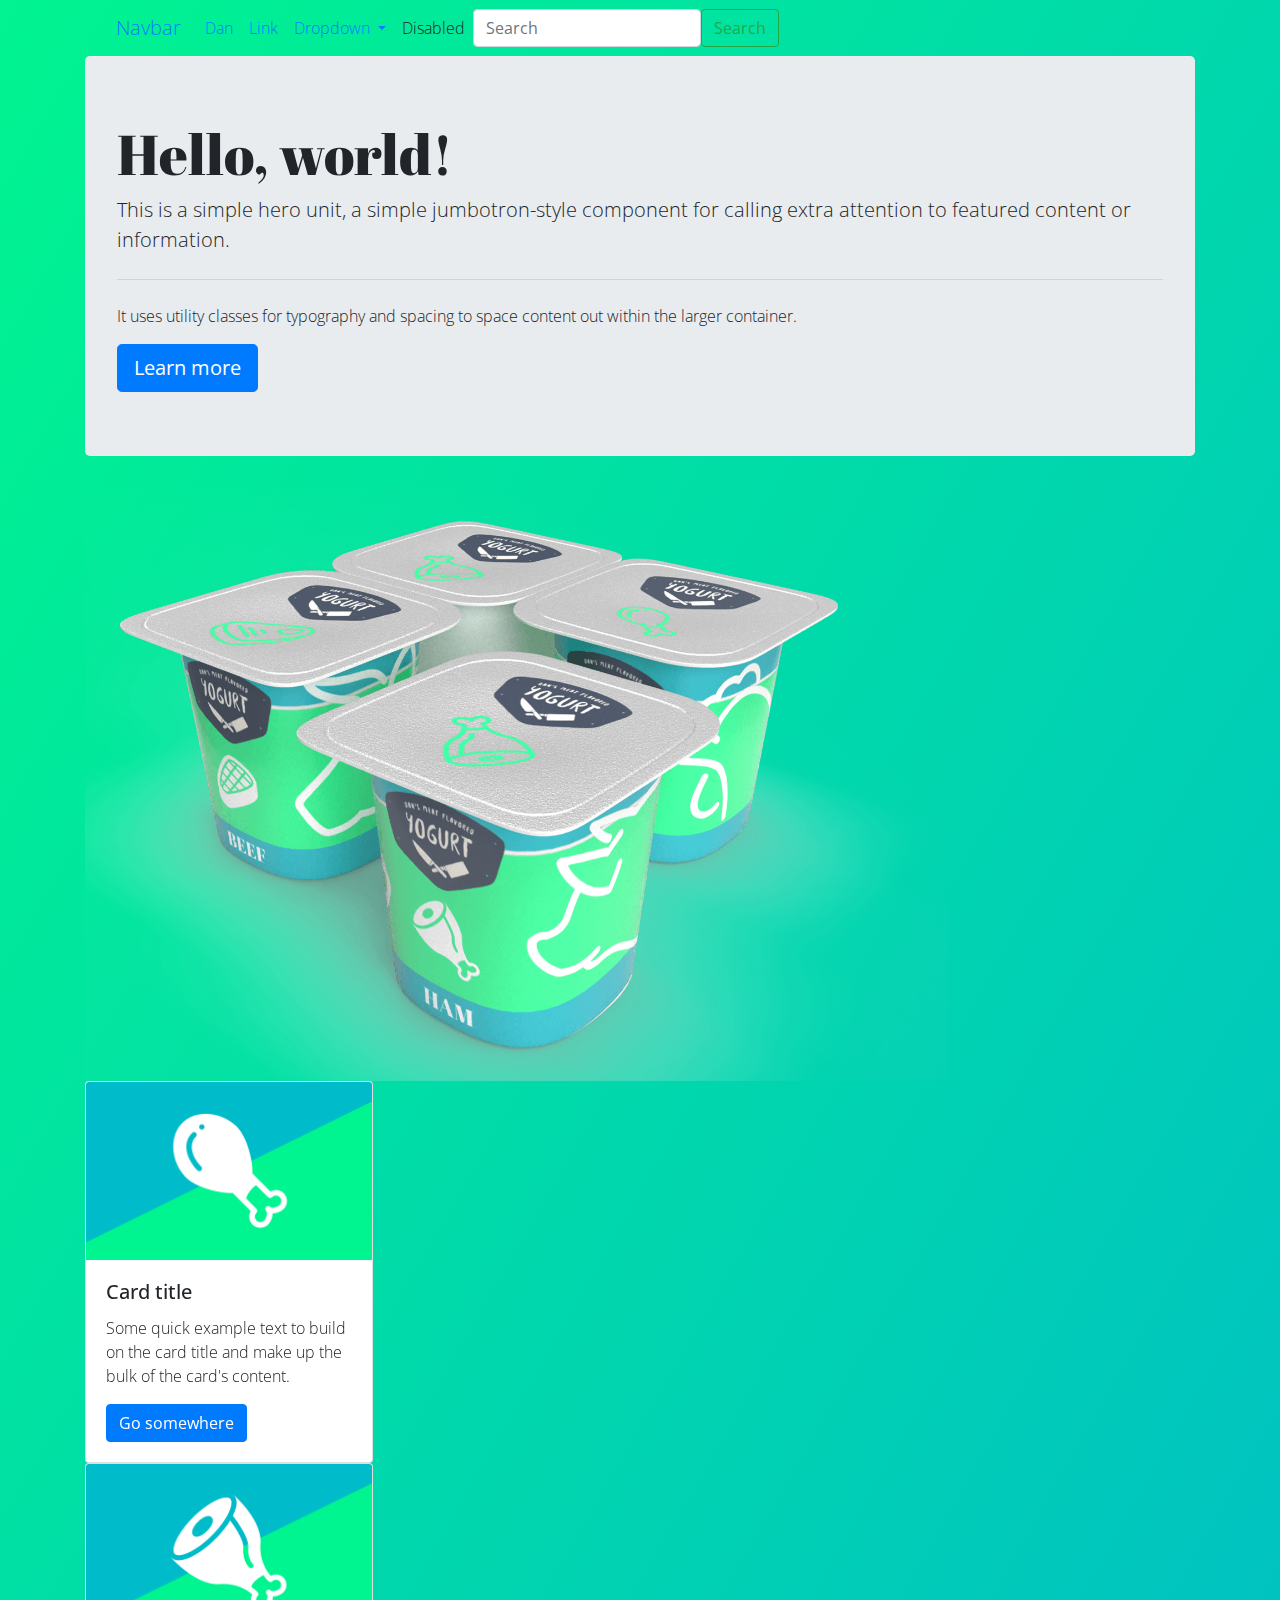
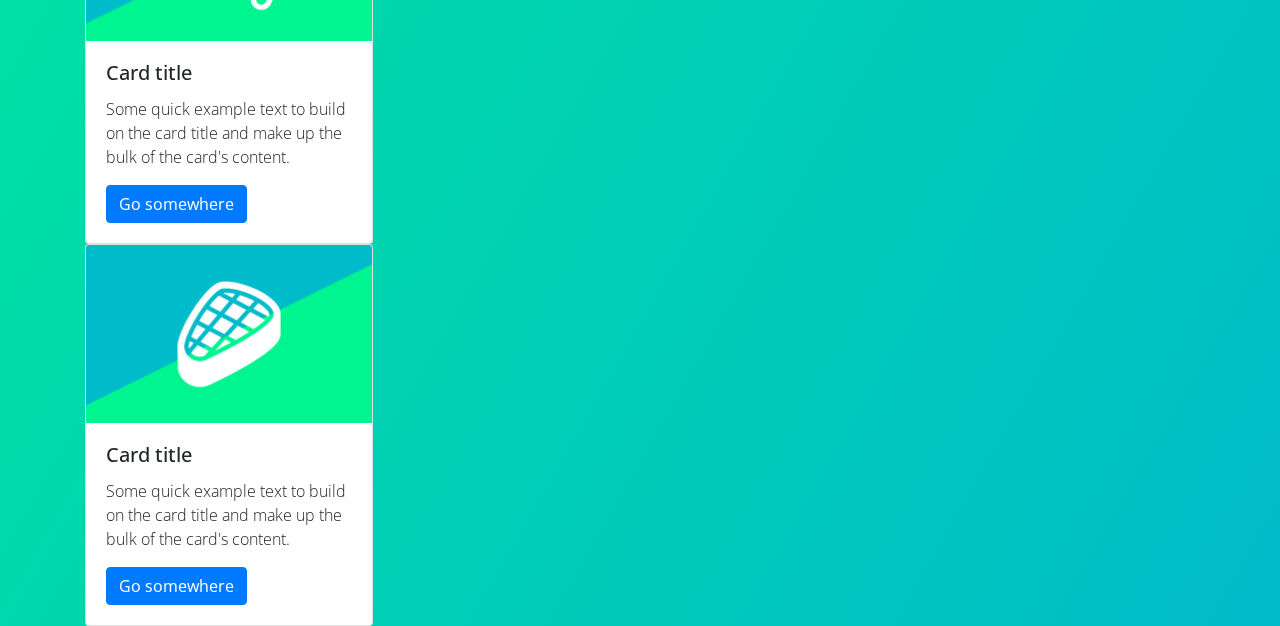
<file: index.html>
<!doctype html>
<html lang="en">
  <head>
    <meta charset="utf-8">
    <meta name="viewport" content="width=device-width, initial-scale=1">
    <title>Document</title>
  
    <link rel="preconnect" href="https://fonts.googleapis.com">
    <link rel="preconnect" href="https://fonts.gstatic.com" crossorigin>
    <link
      href="https://fonts.googleapis.com/css2?family=Abril+Fatface&family=Open+Sans:ital,wght@0,300..800;1,300..800&display=swap"
      rel="stylesheet">

  
    <link rel="stylesheet" href="https://cdn.jsdelivr.net/npm/bootstrap@4.3.1/dist/css/bootstrap.min.css"
      integrity="sha384-ggOyR0iXCbMQv3Xipma34MD+dH/1fQ784/j6cY/iJTQUOhcWr7x9JvoRxT2MZw1T" crossorigin="anonymous">
    <link rel="stylesheet" href="style.css">
  </head>


<body>

    <div class="container">

      <!-- This is the navigation -->

      <nav class="navbar navbar-expand-lg bg-body-tertiary">
        <div class="container-fluid">
          <a class="navbar-brand" href="#">Navbar</a>
          <button class="navbar-toggler" type="button" data-bs-toggle="collapse" data-bs-target="#navbarSupportedContent" aria-controls="navbarSupportedContent" aria-expanded="false" aria-label="Toggle navigation">
            <span class="navbar-toggler-icon"></span>
          </button>
          <div class="collapse navbar-collapse" id="navbarSupportedContent">
            <ul class="navbar-nav me-auto mb-2 mb-lg-0">
              <li class="nav-item">
                <a class="nav-link active" aria-current="page" href="#">Dan</a>
              </li>
              <li class="nav-item">
                <a class="nav-link" href="#">Link</a>
              </li>
              <li class="nav-item dropdown">
                <a class="nav-link dropdown-toggle" href="#" role="button" data-bs-toggle="dropdown" aria-expanded="false">
                  Dropdown
                </a>
                <ul class="dropdown-menu">
                  <li><a class="dropdown-item" href="#">Action</a></li>
                  <li><a class="dropdown-item" href="#">Another action</a></li>
                  <li><hr class="dropdown-divider"></li>
                  <li><a class="dropdown-item" href="#">Something else here</a></li>
                </ul>
              </li>
              <li class="nav-item">
                <a class="nav-link disabled" aria-disabled="true">Disabled</a>
              </li>
            </ul>
            <form class="d-flex" role="search">
              <input class="form-control me-2" type="search" placeholder="Search" aria-label="Search">
              <button class="btn btn-outline-success" type="submit">Search</button>
            </form>
          </div>
        </div>
      </nav>


      <!-- Jumbotron -->


      <div class="jumbotron">
        <h1 class="display-4">Hello, world!</h1>
        <p class="lead">This is a simple hero unit, a simple jumbotron-style component for calling extra attention to featured content or information.</p>
        <hr class="my-4">
        <p>It uses utility classes for typography and spacing to space content out within the larger container.</p>
        <a class="btn btn-primary btn-lg" href="#" role="button">Learn more</a>
      </div>



      <!-- Carousel -->


      <div id="carouselExampleSlidesOnly" class="carousel slide" data-ride="carousel">
        <div class="carousel-inner">
          <div class="carousel-item active">
              <img src="images/yogurt-1.png" class="d-block w-100" alt="...">
          </div>
          <div class="carousel-item">
            <img src="images/yogurt-2.png" class="d-block w-100" alt="...">
          </div>
          <div class="carousel-item">
            <img src="images/yogurt-3.png" class="d-block w-100" alt="...">
          </div>
        </div>
      </div>

      <!-- Cards -->

      <div class="card" style="width: 18rem;">
        <img src="images/product1.png" class="card-img-top" alt="...">
        <div class="card-body">
          <h5 class="card-title">Card title</h5>
          <p class="card-text">Some quick example text to build on the card title and make up the bulk of the card's content.</p>
          <a href="#" class="btn btn-primary">Go somewhere</a>
        </div>
      </div>
      
      <div class="card" style="width: 18rem;">
        <img src="images/product2.png" class="card-img-top" alt="...">
        <div class="card-body">
          <h5 class="card-title">Card title</h5>
          <p class="card-text">Some quick example text to build on the card title and make up the bulk of the card's content.</p>
          <a href="#" class="btn btn-primary">Go somewhere</a>
        </div>
      </div>
      
      <div class="card" style="width: 18rem;">
        <img src="images/product3.png" class="card-img-top" alt="...">
        <div class="card-body">
          <h5 class="card-title">Card title</h5>
          <p class="card-text">Some quick example text to build on the card title and make up the bulk of the card's content.</p>
          <a href="#" class="btn btn-primary">Go somewhere</a>
        </div>
      </div>


    </div>











    <!-- This is the bootstrap JS -->
    <script src="https://code.jquery.com/jquery-3.3.1.slim.min.js" integrity="sha384-q8i/X+965DzO0rT7abK41JStQIAqVgRVzpbzo5smXKp4YfRvH+8abtTE1Pi6jizo" crossorigin="anonymous"></script>
<script src="https://cdn.jsdelivr.net/npm/popper.js@1.14.7/dist/umd/popper.min.js" integrity="sha384-UO2eT0CpHqdSJQ6hJty5KVphtPhzWj9WO1clHTMGa3JDZwrnQq4sF86dIHNDz0W1" crossorigin="anonymous"></script>
<script src="https://cdn.jsdelivr.net/npm/bootstrap@4.3.1/dist/js/bootstrap.min.js" integrity="sha384-JjSmVgyd0p3pXB1rRibZUAYoIIy6OrQ6VrjIEaFf/nJGzIxFDsf4x0xIM+B07jRM" crossorigin="anonymous"></script>
  </body>


</html>
</file>
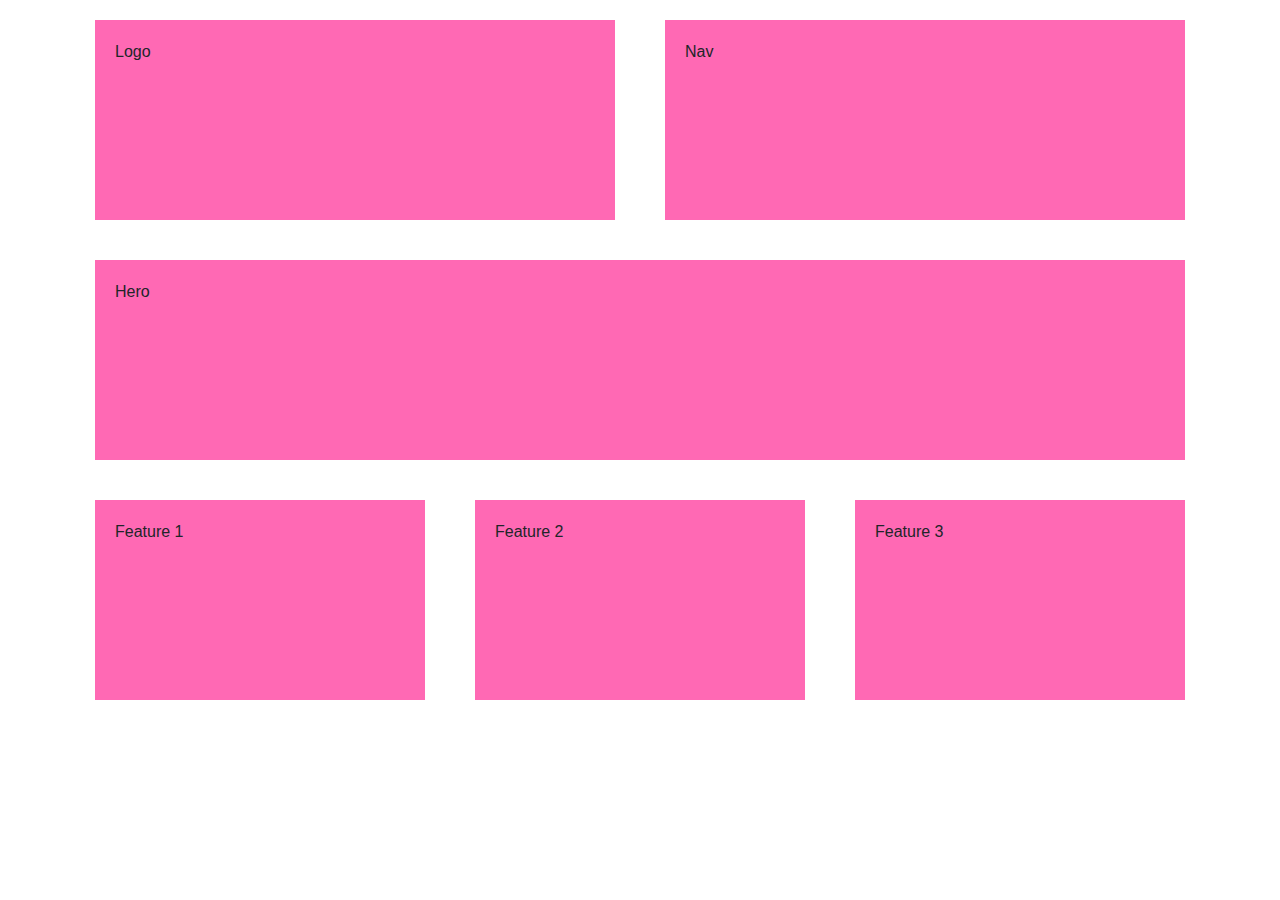
<file: layout-a.html>
<!DOCTYPE html>
<html lang="en">
<head>
    <meta charset="UTF-8">
    <meta name="viewport" content="width=device-width, initial-scale=1, shrink-to-fit=no">
    <title>Document</title>
    <link rel="stylesheet" href="https://cdn.jsdelivr.net/npm/bootstrap@4.3.1/dist/css/bootstrap.min.css"
      integrity="sha384-ggOyR0iXCbMQv3Xipma34MD+dH/1fQ784/j6cY/iJTQUOhcWr7x9JvoRxT2MZw1T" crossorigin="anonymous">


      <style>
        .mybox {
            background-color: hotpink;
            min-height: 200px;
            margin: 20px 10px;
            padding: 20px;
        }
      </style>


</head>
<body>
    <div class="container">
        <div class="row">
            <div class="col">
                <div class="mybox">Logo</div>
            </div>
            <div class="col">
                <div class="mybox">Nav</div>
            </div>
        </div>

        <div class="row">
            <div class="col">
                <div class="mybox">Hero</div>
            </div>
        </div>

        <div class="row">
            <div class="col">
                <div class="mybox">Feature 1</div>
            </div>
            <div class="col">
                <div class="mybox">Feature 2</div>
            </div>
            <div class="col">
                <div class="mybox">Feature 3</div>
            </div>
        </div>






    </div>
    
</body>
</html>
</file>
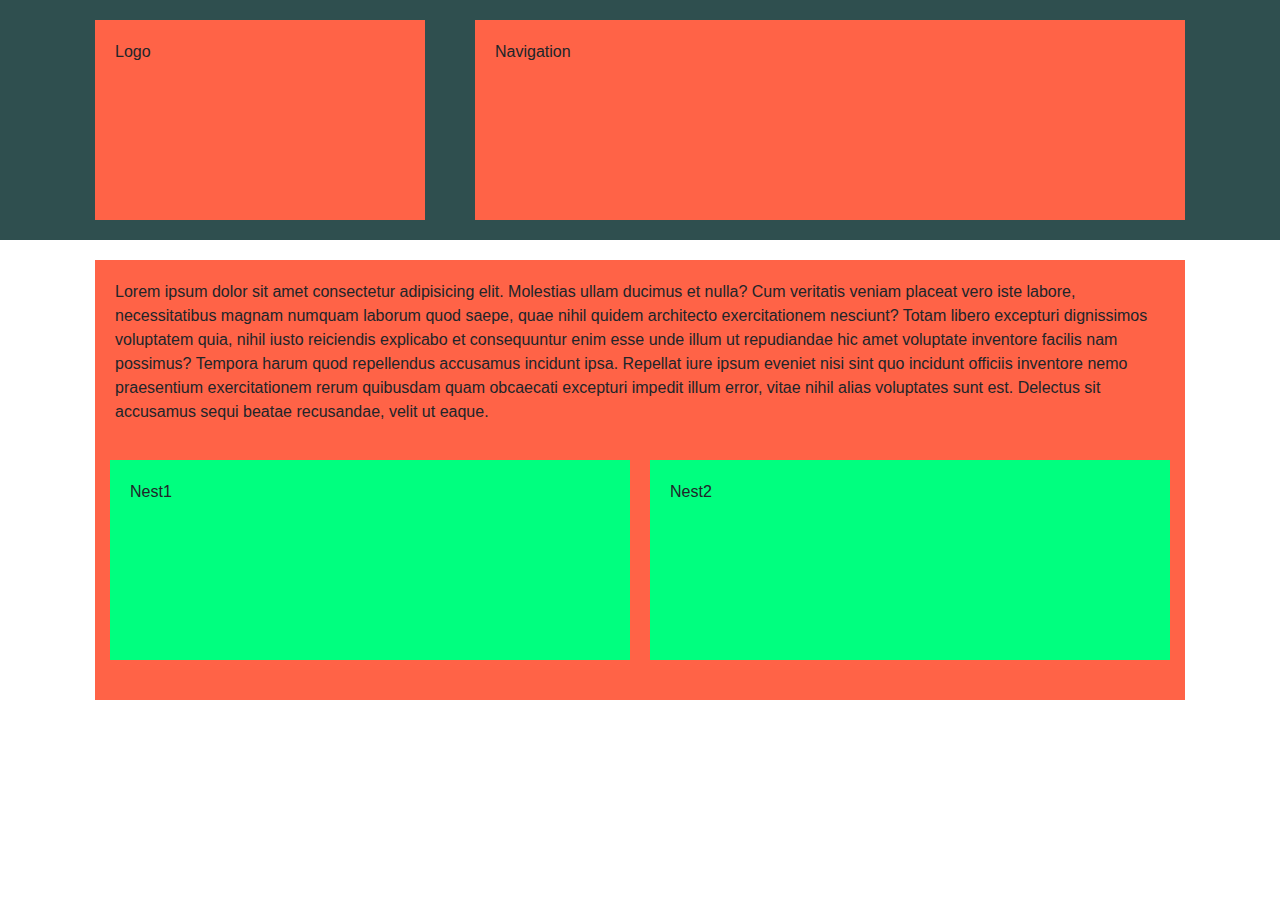
<file: layout-b.html>
<!DOCTYPE html>
<html lang="en">
<head>
    <meta charset="UTF-8">
    <meta name="viewport" content="width=device-width, initial-scale=1, shrink-to-fit=no">
    <title>Document</title>
    <link rel="stylesheet" href="https://cdn.jsdelivr.net/npm/bootstrap@4.3.1/dist/css/bootstrap.min.css"
      integrity="sha384-ggOyR0iXCbMQv3Xipma34MD+dH/1fQ784/j6cY/iJTQUOhcWr7x9JvoRxT2MZw1T" crossorigin="anonymous">


      <style>
        .mybox1 {
            background-color: tomato;
            min-height: 200px;
            margin: 20px 10px;
            padding: 20px;
        }

        .mybox2 {
            background-color: springgreen;
            min-height: 200px;
            margin: 20px 10px;
            padding: 20px;
        }

        .mybg1 {
            background-color: darkslategray;
        }


      </style>


</head>
<body>
    <div class="container-fluid mybg1">
        <div class="container">
            <div class="row">
                <div class="col-4">
                    <div class="mybox1">
                        Logo
                    </div>
                </div>
                <div class="col">
                    <div class="mybox1">
                        Navigation
                    </div>
                </div>
            </div>
        </div>
    </div>

    <div class="container">
        <div class="row">
            <div class="col">
                <div class="mybox1">
                    <p>Lorem ipsum dolor sit amet consectetur adipisicing elit. Molestias ullam ducimus et nulla? Cum veritatis veniam placeat vero iste labore, necessitatibus magnam numquam laborum quod saepe, quae nihil quidem architecto exercitationem nesciunt? Totam libero excepturi dignissimos voluptatem quia, nihil iusto reiciendis explicabo et consequuntur enim esse unde illum ut repudiandae hic amet voluptate inventore facilis nam possimus? Tempora harum quod repellendus accusamus incidunt ipsa. Repellat iure ipsum eveniet nisi sint quo incidunt officiis inventore nemo praesentium exercitationem rerum quibusdam quam obcaecati excepturi impedit illum error, vitae nihil alias voluptates sunt est. Delectus sit accusamus sequi beatae recusandae, velit ut eaque.</p>
                
                <div class="row">
                    <div class="col mybox2">Nest1</div>
                    <div class="col mybox2">Nest2</div>
                </div>
                </div>
            </div>
        </div>
    </div>
    
    
</body>
</html>
</file>
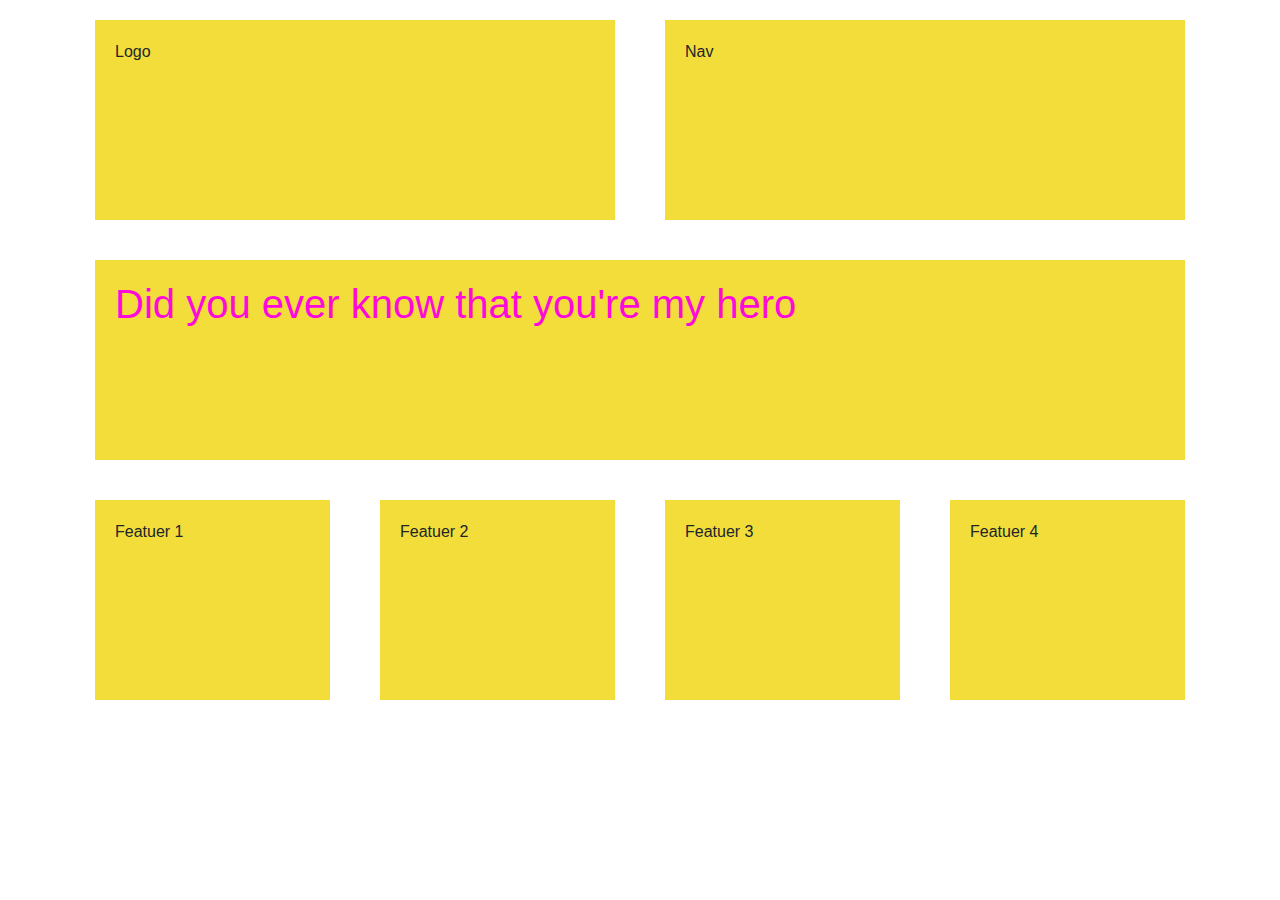
<file: layout-c.html>
<!DOCTYPE html>
<html lang="en">
<head>
    <meta charset="UTF-8">
    <meta name="viewport" content="width=device-width, initial-scale=1, shrink-to-fit=no">
    <meta http-equiv="X-UA-Compatible" content="ie=edge">
    <title>Document</title>
    <link rel="stylesheet" href="https://stackpath.bootstrapcdn.com/bootstrap/4.3.1/css/bootstrap.min.css" integrity="sha384-ggOyR0iXCbMQv3Xipma34MD+dH/1fQ784/j6cY/iJTQUOhcWr7x9JvoRxT2MZw1T" crossorigin="anonymous">
    <link rel="stylesheet" href="layout-c.css">

</head>
<body>

    <div class="container">


        <header class="row">
            <div class="col-12 col-md-6">
                <div class="mybox1">Logo</div>
            </div>
            <nav class="col">
                <div class="mybox1">Nav</div>
            </nav>
        </header>

        <main class="row">
            <div class="col">
                <div class="mybox1"><h1>Did you ever know that you're my hero</h1></div>
            </div>
        </main>



        <div class="row">
            <div class="col-12 col-md-4 col-lg-3">
                <div class="mybox1">Featuer 1</div>
            </div>
            <div class="col-12 col-md-4 col-lg-3">
                <div class="mybox1">Featuer 2</div>
            </div>
            <div class="col-12 col-md-4 col-lg-3">
                <div class="mybox1">Featuer 3</div>
            </div>
            <div class="col-12 col-md-4 col-lg-3 d-md-none d-lg-block">
                <div class="mybox1">Featuer 4</div>
            </div>
        </div>


    </div>





    
</body>
</html>
</file>
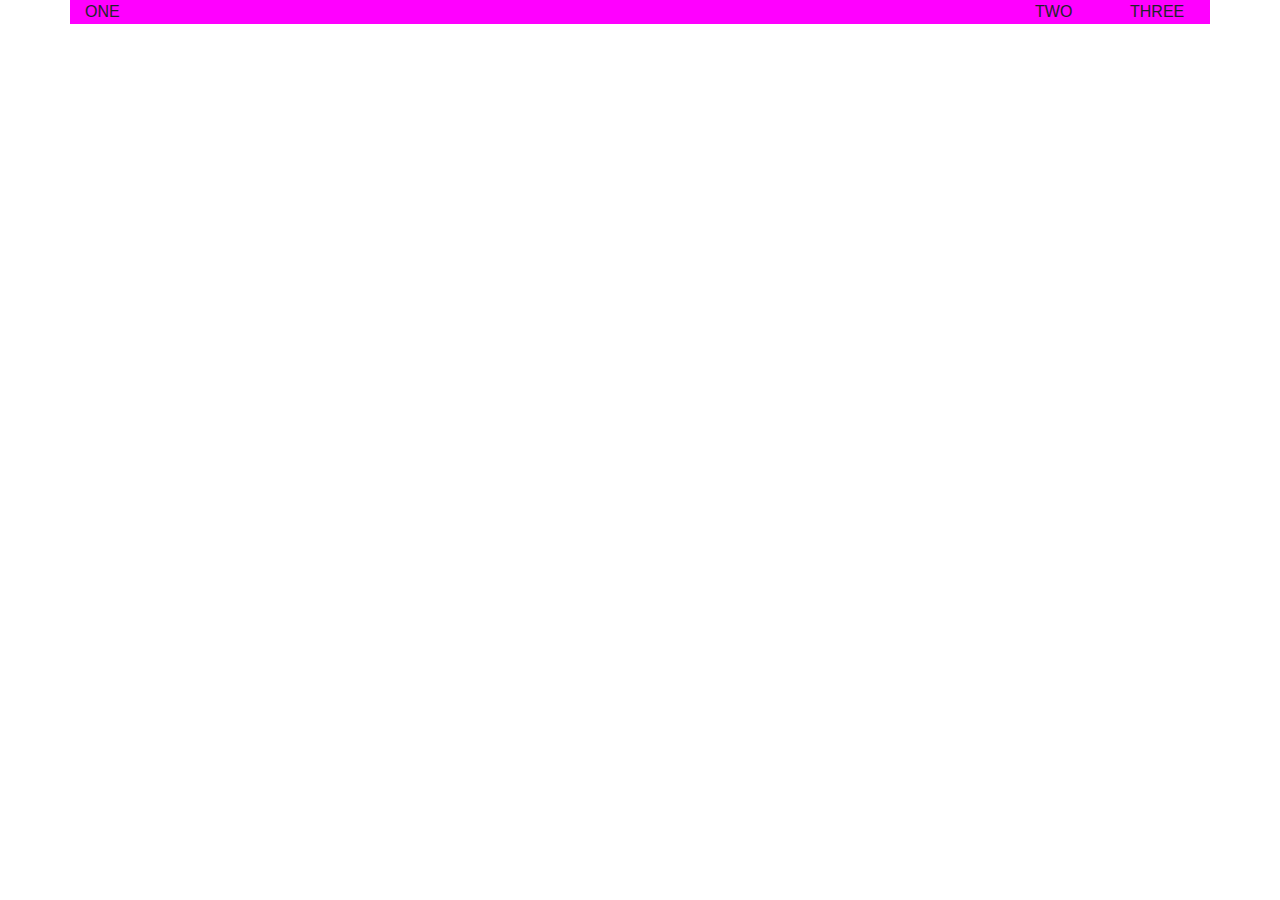
<file: overview-layout.html>
<!DOCTYPE html>
<html lang="en">
<head>
    <meta charset="UTF-8">
    <meta name="viewport" content="width=device-width, initial-scale=1.0">
    <title>Document</title>
    <link rel="stylesheet" href="https://cdn.jsdelivr.net/npm/bootstrap@4.3.1/dist/css/bootstrap.min.css" integrity="sha384-ggOyR0iXCbMQv3Xipma34MD+dH/1fQ784/j6cY/iJTQUOhcWr7x9JvoRxT2MZw1T" crossorigin="anonymous">
    
    <style>
        .container {
            background-color: magenta;
        }
    </style>

</head>
<body>

    <div class="container">
        <div class="row">
            <div class="col-lg-10 col-sm-6 col-4">ONE</div>
            <div class="col-lg-1 col-sm-3 col-4">TWO</div>
            <div class="col-lg-1 col-sm-3 col-4">THREE</div>
        </div>
    </div>
    
</body>
</html>
</file>
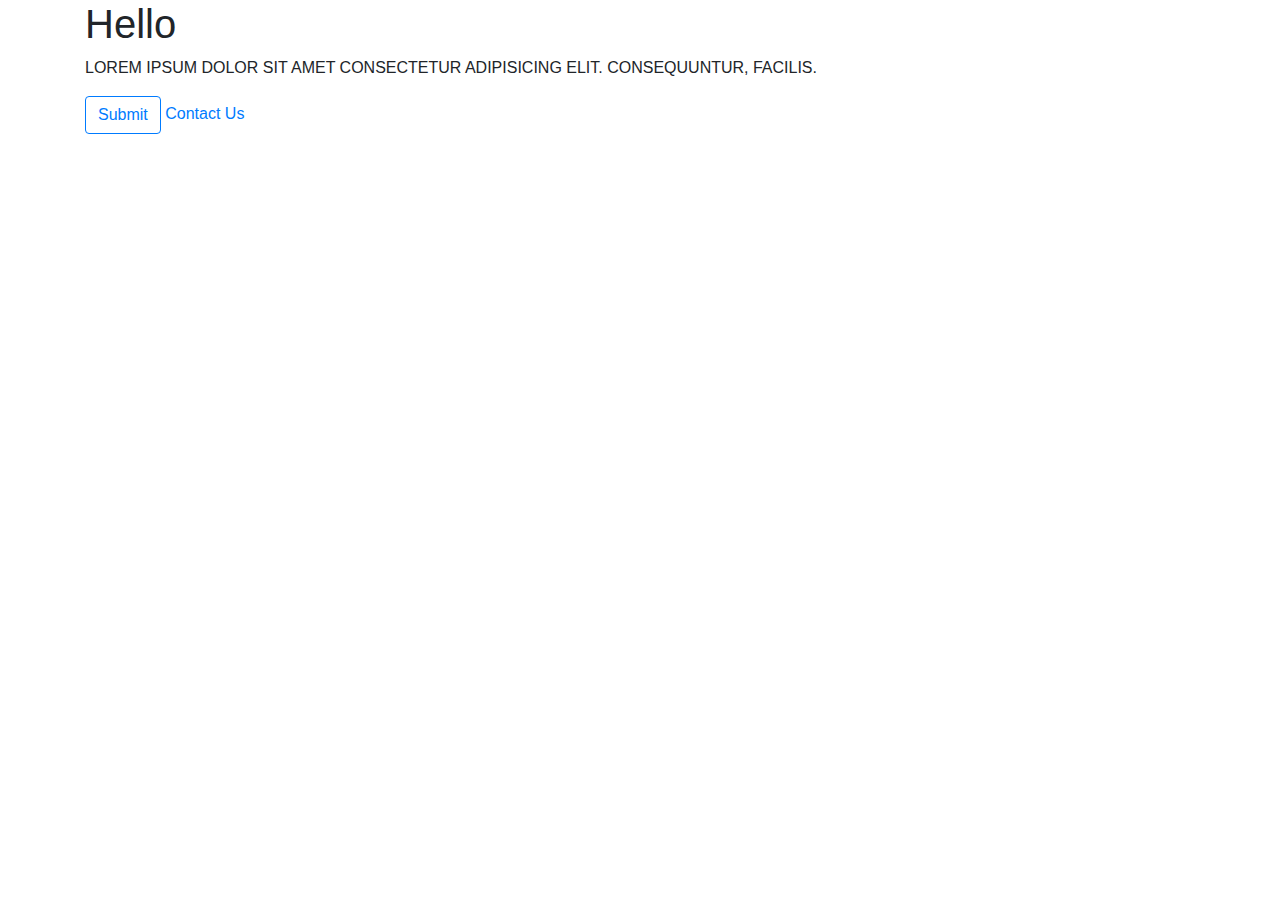
<file: overview-styles.html>
<!doctype html>
<html lang="en">
  <head>
    <meta charset="utf-8">
    <meta name="viewport" content="width=device-width, initial-scale=1">
    <title>Document</title>
    <link rel="stylesheet" href="https://cdn.jsdelivr.net/npm/bootstrap@4.3.1/dist/css/bootstrap.min.css" integrity="sha384-ggOyR0iXCbMQv3Xipma34MD+dH/1fQ784/j6cY/iJTQUOhcWr7x9JvoRxT2MZw1T" crossorigin="anonymous">
  </head>


<body>
    <div class="container">
        <h1>Hello</h1>
        <p class="text-uppercase">Lorem ipsum dolor sit amet consectetur adipisicing elit. Consequuntur, facilis.</p>
        <button class="btn btn-outline-primary">Submit</button>
        <a href="#">Contact Us</a>
    </div>






    <!-- This is the bootstrap JS -->
    <script src="https://code.jquery.com/jquery-3.3.1.slim.min.js" integrity="sha384-q8i/X+965DzO0rT7abK41JStQIAqVgRVzpbzo5smXKp4YfRvH+8abtTE1Pi6jizo" crossorigin="anonymous"></script>
<script src="https://cdn.jsdelivr.net/npm/popper.js@1.14.7/dist/umd/popper.min.js" integrity="sha384-UO2eT0CpHqdSJQ6hJty5KVphtPhzWj9WO1clHTMGa3JDZwrnQq4sF86dIHNDz0W1" crossorigin="anonymous"></script>
<script src="https://cdn.jsdelivr.net/npm/bootstrap@4.3.1/dist/js/bootstrap.min.js" integrity="sha384-JjSmVgyd0p3pXB1rRibZUAYoIIy6OrQ6VrjIEaFf/nJGzIxFDsf4x0xIM+B07jRM" crossorigin="anonymous"></script>
  </body>


</html>
</file>
<file: style.css>
body {
    font-family: "Open Sans", sans-serif;
    font-weight: 300;
    background-image: linear-gradient(to bottom right, #00F490, #00BBC9);
}

h1 {
    font-family: "Abril Fatface", serif;
}
</file>
<file: layout-c.css>
/* // Extra small devices (portrait phones, less than 576px)
// No media query for `xs` since this is the default in Bootstrap */

.mybox1 {
    background-color: rgb(242, 221, 59);
    min-height: 200px;
    margin: 20px 10px;
    padding: 20px;
}

h1 {
    color: red;
}


/* // Small devices (landscape phones, 576px and up) */
@media (min-width: 576px) { 
    h1 {
        color: blue;
    }
 }

/* // Medium devices (tablets, 768px and up) */
@media (min-width: 768px) { 

 }

/* // Large devices (desktops, 992px and up) */
@media (min-width: 992px) { 
    h1 {
        color: rgb(255, 9, 218);
    }
 }

/* // Extra large devices (large desktops, 1200px and up) */
@media (min-width: 1200px) { 

 }
</file>
